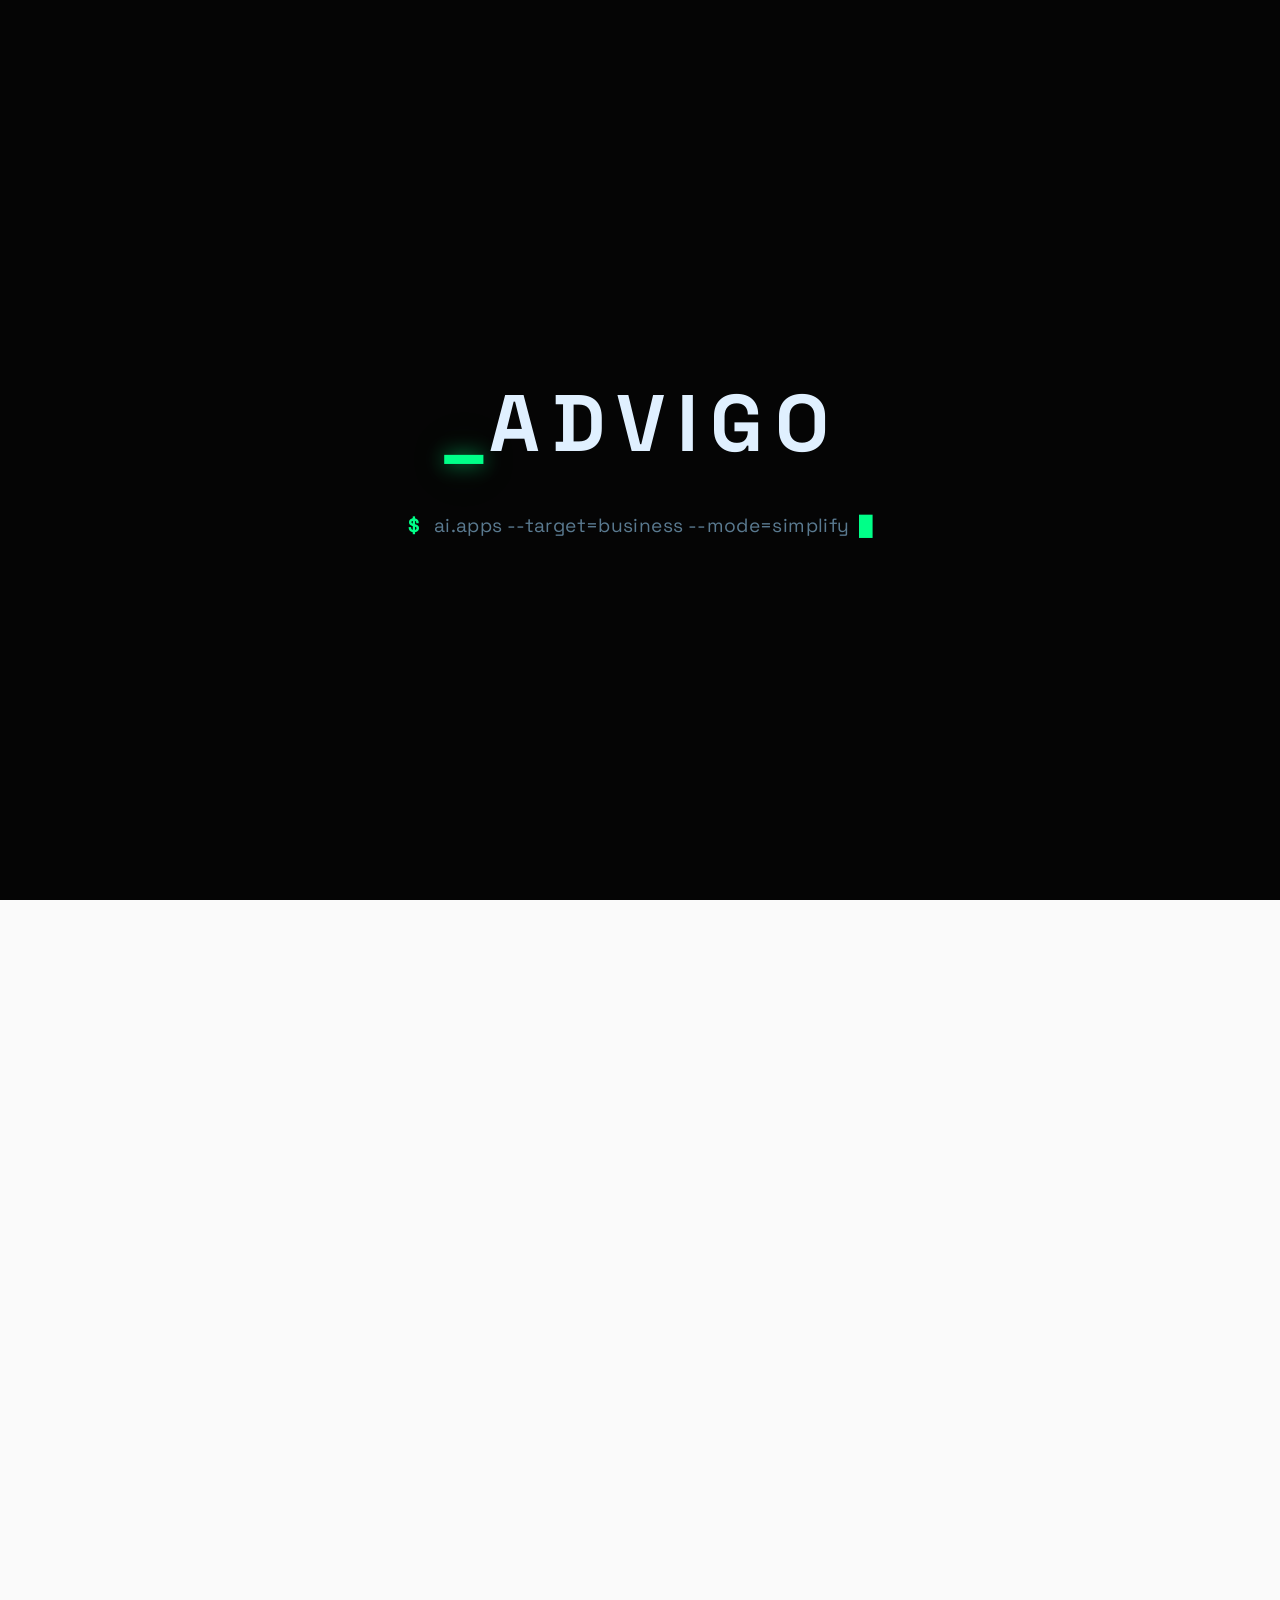
<file: index.html>
<!DOCTYPE html>
<html lang="sv">
<head>
    <meta charset="UTF-8">
    <meta name="viewport" content="width=device-width, initial-scale=1.0">
    <title>ADVIGO — AI-drivna appar som förenklar din vardag</title>
    <link rel="preconnect" href="https://fonts.googleapis.com">
    <link rel="preconnect" href="https://fonts.gstatic.com" crossorigin>
    <link href="https://fonts.googleapis.com/css2?family=Space+Grotesk:wght@300;400;500;600;700&display=swap" rel="stylesheet">
    <link rel="stylesheet" href="src/styles.css">
</head>
<body>

    <!-- INTRO SKÄRM -->
    <div id="intro">
        <div id="mouse-glow"></div>
        <div class="intro-content-wrapper">
            <div class="intro-content">
                <div class="logo">
                    <span class="logo-mark">_</span>
                    <span class="logo-name">ADVIGO</span>
                </div>
                <p class="intro-sub">
                    <span class="prompt">$</span> ai.apps --target=business --mode=simplify
                    <span class="cursor">█</span>
                </p>
            </div>
        </div>
    </div>

    <!-- MAIN CONTENT -->
    <div id="main-content">
        
        <nav>
            <div class="nav-logo">
                <span class="logo-mark">_</span>
                <span class="logo-name">ADVIGO</span>
            </div>
            <ul class="nav-links">
                <li><a href="#appar">Våra appar</a></li>
                <li><a href="#ai">AI-lösningar</a></li>
                <li><a href="#kontakt" class="nav-cta">Boka demo</a></li>
            </ul>
        </nav>

        <!-- HERO -->
        <header class="hero">
            <div class="hero-top">
                <h1>AI-drivna verktyg som <br><span class="text-accent">förenklar din företagardag.</span></h1>
                <p class="hero-desc">Sluta spendera tid på administration. Låt våra smarta appar sköta fakturering, bokföring och kundtjänst – så att du kan fokusera på att växa.</p>
            </div>

            <!-- SLIDER -->
            <div class="hero-slider">
                <div class="hero-slider-track">
                    <!-- Slide 1: Fakturering/Ekonomi -->
                    <div class="hero-slide slide-1">
                        <div class="slide-bg"></div>
                        <div class="slide-content">
                            <h2>Automatisk fakturering & bokföring</h2>
                            <p>Skicka fakturor på sekunder och låt AI:n sköta bokföringen. Allt integrerat och alltid uppdaterat.</p>
                            <a href="https://fakturex.se" target="_blank" class="slide-btn-action">Utforska Fakturex</a>
                        </div>
                    </div>
                    <!-- Slide 2: Tid -->
                    <div class="hero-slide slide-2">
                        <div class="slide-bg"></div>
                        <div class="slide-content">
                            <h2>Smart tidsredovisning</h2>
                            <p>Spåra tid automatiskt och koppla direkt till lönesystem och fakturering. Inga mer manuella tidrapporter.</p>
                            <a href="https://fakturex.se" target="_blank" class="slide-btn-action">Se hur det fungerar</a>
                        </div>
                    </div>
                    <!-- Slide 3: AI Kundtjänst -->
                    <div class="hero-slide slide-3">
                        <div class="slide-bg"></div>
                        <div class="slide-content">
                            <h2>Din nya AI-kundtjänst</h2>
                            <p>Vår senaste produkt hanterar ärenden på hemsidan, via mail och telefon dygnet runt. Upplevd som en riktig människa.</p>
                            <a href="https://tralira.com" target="_blank" class="slide-btn-action">Läs mer om Tralira</a>
                        </div>
                    </div>
                </div>
                <div class="slider-controls">
                    <button class="slider-arrow prev">&#8249;</button>
                    <button class="slider-arrow next">&#8250;</button>
                </div>
                <div class="slider-dots">
                    <button class="dot active" data-index="0"></button>
                    <button class="dot" data-index="1"></button>
                    <button class="dot" data-index="2"></button>
                </div>
            </div>
        </header>

        <!-- VÅRA APPAR -->
        <section id="appar" class="section section-alt">
            <div class="container">
                <p class="section-label">Våra plattformar</p>
                <h2 class="section-title">Verktygen som bygger ditt företag</h2>
                <div class="apps-grid">
                    
                    <!-- App 1: Fakturex -->
                    <a href="https://fakturex.se" target="_blank" class="app-card">
                        <div class="app-icon">
                            <svg viewBox="0 0 24 24"><path d="M14 2H6a2 2 0 0 0-2 2v16a2 2 0 0 0 2 2h12a2 2 0 0 0 2-2V8z"></path><polyline points="14 2 14 8 20 8"></polyline><line x1="16" y1="13" x2="8" y2="13"></line><line x1="16" y1="17" x2="8" y2="17"></line><polyline points="10 9 9 9 8 9"></polyline></svg>
                        </div>
                        <span class="app-tag">Ekonomi</span>
                        <h3>Fakturex</h3>
                        <p>Smart fakturering och löpande bokföring som håller sig själv uppdaterad.</p>
                    </a>

                    <!-- App 2: Tidredovisning -->
                    <a href="https://fakturex.se" target="_blank" class="app-card">
                        <div class="app-icon">
                            <svg viewBox="0 0 24 24"><circle cx="12" cy="12" r="10"></circle><polyline points="12 6 12 12 16 14"></polyline></svg>
                        </div>
                        <span class="app-tag">Produktivitet</span>
                        <h3>Tidredovisning</h3>
                        <p>AI-driven tidsredovisning som förstår vad du gör och loggar det automatiskt.</p>
                    </a>

                    <!-- App 3: Bokföring -->
                    <a href="https://fakturex.se" target="_blank" class="app-card">
                        <div class="app-icon">
                            <svg viewBox="0 0 24 24"><rect x="2" y="3" width="20" height="14" rx="2" ry="2"></rect><line x1="8" y1="21" x2="16" y2="21"></line><line x1="12" y1="17" x2="12" y2="21"></line></svg>
                        </div>
                        <span class="app-tag">Redovisning</span>
                        <h3>Bokföring</h3>
                        <p>Hela bokföringen i din ficka. Klickvänliga gränssnitt för icke-ekonomer.</p>
                    </a>

                    <!-- App 4: Tralira -->
                    <a href="https://tralira.com" target="_blank" class="app-card">
                        <div class="app-icon" style="background: #eff6ff;">
                            <svg viewBox="0 0 24 24" style="stroke: #2563eb;"><path d="M21 15a2 2 0 0 1-2 2H7l-4 4V5a2 2 0 0 1 2-2h14a2 2 0 0 1 2 2z"></path><path d="M8 10h.01"></path><path d="M12 10h.01"></path><path d="M16 10h.01"></path></svg>
                        </div>
                        <span class="app-tag" style="color: #2563eb; background: #eff6ff;">Nyhet</span>
                        <h3>Tralira</h3>
                        <p>Din AI-kundtjänst. Hanterar hemsida, mail och telefon dygnet runt.</p>
                    </a>

                </div>
            </div>
        </section>

        <!-- AI FOKUS -->
        <section id="ai" class="section">
            <div class="container features-grid">
                <div class="feature-text">
                    <p class="section-label" style="text-align: left;">Varför AI?</p>
                    <h2 class="section-title" style="text-align: left;">Teknik som jobbar när du sover</h2>
                    <p>Våra appar är inte bara digitala blanketter. De är tränade på hundratusentals företagsflöden. De lär sig dina mönster, föreslår åtgärder och tar hand om repetitiva uppgifter så att du kan fokusera på din kärnverksamhet.</p>
                    <p>Med ADVIGO växer er kapacitet i takt med företaget. Våra AI-verktyg avlastar teamet från repetitiva uppgifter så att ni kan fokusera på det ni är bäst på – utan att behöva bygga en stor administrativ organisation.</p>
                    <a href="#kontakt" class="btn btn-primary">Prata med en AI-specialist</a>
                </div>
                <div class="feature-visual">
                    <a href="https://tralira.com" target="_blank">
                        <img src="/img/Your AI customer service.png" alt="Tralira - Your AI customer service" style="max-width: 100%; border-radius: 8px;">
                    </a>
                </div>
            </div>
        </section>

        <!-- KONTAKT -->
        <section id="kontakt" class="section section-dark">
            <div class="container contact-grid">
                <div class="contact-info">
                    <p class="section-label">Kom igång</p>
                    <h2 class="section-title">Redo att effektivisera?</h2>
                    <p>Boka en 15-minuters demo så visar vi hur våra appar kan spara er tid och pengar från dag ett.</p>
                    <ul class="contact-details">
                        <li><span class="email-protected" data-user="ofni" data-domain="es.ogivda"></span></li>
                        <li>Örebro, Sverige</li>
                    </ul>
                </div>
                <form class="contact-form" action="https://formsubmit.co/info@advigo.se" method="POST">
                    <input type="text" name="name" placeholder="Ditt namn" required>
                    <input type="email" name="email" placeholder="Din e-post" required>
                    <textarea name="message" placeholder="Vilken app är du mest intresserad av?" rows="4" required></textarea>
                    <input type="hidden" name="_subject" value="Ny demo-förfrågan från ADVIGO webbplats">
                    <input type="hidden" name="_next" value="https://advigo.se/tack.html">
                    <input type="text" name="_honey" style="display:none" tabindex="-1" autocomplete="off">
                    <input type="hidden" name="_email" value="info@advigo.se">
                    <input type="hidden" name="_autoresponse" value="Tack för din förfrågan! Vi har mottagit ditt meddelande och återkommer inom 24 timmar.">
                    <button type="submit" class="btn btn-primary" style="width:100%; text-align:center;">Boka demo</button>
                </form>
            </div>
        </section>

        <footer class="footer">
            <div class="container footer-inner">
                <span class="footer-logo"><span class="logo-mark">_</span>ADVIGO</span>
                <span class="footer-copy">&copy; 2025 ADVIGO. Alla rättigheter reserverade.</span>
            </div>
        </footer>
    </div>

    <!-- SCRIPTS -->
    <script>
        // --- INTRO LOGIC ---
        const intro = document.getElementById('intro');
        const mainContent = document.getElementById('main-content');
        const mouseGlow = document.getElementById('mouse-glow');
        const introWrapper = document.querySelector('.intro-content-wrapper');

        intro.addEventListener('mousemove', (e) => {
            mouseGlow.style.left = e.clientX + 'px';
            mouseGlow.style.top = e.clientY + 'px';
            mouseGlow.style.opacity = '1';

            const rect = intro.getBoundingClientRect();
            const offsetX = (e.clientX - rect.width / 2) / rect.width;
            const offsetY = (e.clientY - rect.height / 2) / rect.height;
            introWrapper.style.transform = `translate(${offsetX * 20}px, ${offsetY * 20}px)`;
        });

        intro.addEventListener('mouseleave', () => {
            mouseGlow.style.opacity = '0';
            introWrapper.style.transform = 'translate(0px, 0px)';
        });

        intro.addEventListener('click', () => {
            intro.classList.add('hidden');
            setTimeout(() => {
                intro.style.display = 'none';
                mainContent.classList.add('visible');
            }, 800);
        });

        // --- SLIDER LOGIC ---
        const track = document.querySelector('.hero-slider-track');
        const slides = document.querySelectorAll('.hero-slide');
        const dots = document.querySelectorAll('.dot');
        const prevBtn = document.querySelector('.prev');
        const nextBtn = document.querySelector('.next');
        let currentSlide = 0;
        let slideInterval;

        function goToSlide(index) {
            currentSlide = index;
            track.style.transform = `translateX(-${currentSlide * 100}%)`;
            dots.forEach((dot, i) => dot.classList.toggle('active', i === currentSlide));
        }

        function nextSlide() { goToSlide((currentSlide + 1) % slides.length); }
        function prevSlide() { goToSlide((currentSlide - 1 + slides.length) % slides.length); }

        function startAutoplay() { slideInterval = setInterval(nextSlide, 5000); }
        function stopAutoplay() { clearInterval(slideInterval); }

        nextBtn.addEventListener('click', () => { stopAutoplay(); nextSlide(); startAutoplay(); });
        prevBtn.addEventListener('click', () => { stopAutoplay(); prevSlide(); startAutoplay(); });
        
        dots.forEach(dot => {
            dot.addEventListener('click', (e) => {
                stopAutoplay();
                goToSlide(parseInt(e.target.dataset.index));
                startAutoplay();
            });
        });

        startAutoplay();

        // --- EMAIL PROTECTION ---
        document.querySelectorAll('.email-protected').forEach(el => {
            const user = el.dataset.user.split('').reverse().join('');
            const domain = el.dataset.domain.split('').reverse().join('');
            const email = user + '@' + domain;
            el.innerHTML = '<a href="mailto:' + email + '">' + email + '</a>';
        });
    </script>
    <script src="https://digital-helper-bubble.lovable.app/widget.js" data-chatbot-id="89709801-d86a-4bb1-9119-cc4b8432fe5e"></script>
</body>
</html>
</file>
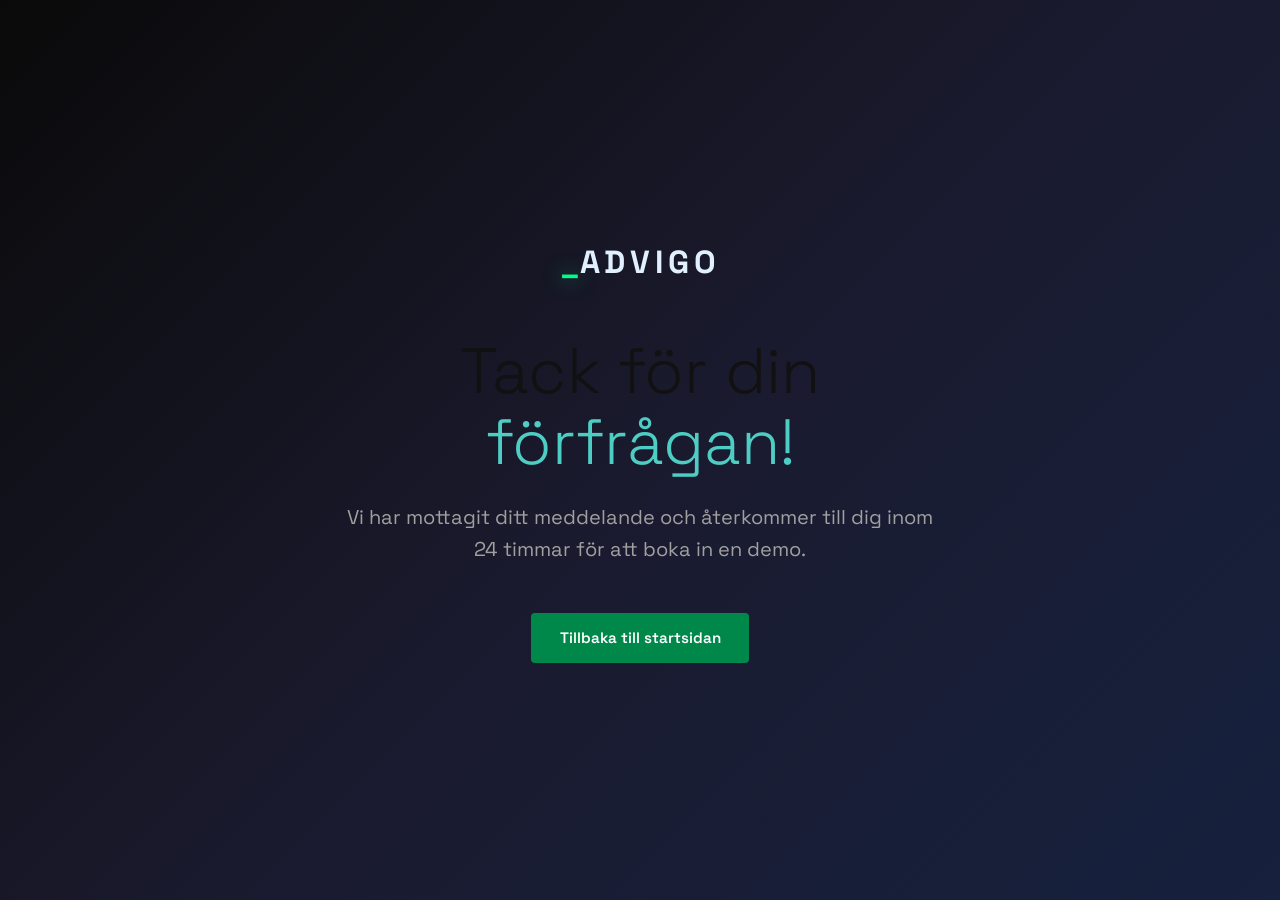
<file: tack.html>
<!DOCTYPE html>
<html lang="sv">
<head>
    <meta charset="UTF-8">
    <meta name="viewport" content="width=device-width, initial-scale=1.0">
    <title>Tack för din förfrågan — ADVIGO</title>
    <link rel="preconnect" href="https://fonts.googleapis.com">
    <link rel="preconnect" href="https://fonts.gstatic.com" crossorigin>
    <link href="https://fonts.googleapis.com/css2?family=Space+Grotesk:wght@300;400;500;600;700&display=swap" rel="stylesheet">
    <link rel="stylesheet" href="src/styles.css">
    <style>
        .thank-you-page {
            min-height: 100vh;
            display: flex;
            flex-direction: column;
            align-items: center;
            justify-content: center;
            text-align: center;
            padding: 2rem;
            background: linear-gradient(135deg, #0a0a0a 0%, #1a1a2e 50%, #16213e 100%);
        }
        .thank-you-content {
            max-width: 600px;
        }
        .thank-you-content .logo {
            margin-bottom: 3rem;
            font-size: 2rem;
        }
        .thank-you-content h1 {
            font-size: clamp(2.5rem, 6vw, 4rem);
            font-weight: 300;
            margin-bottom: 1.5rem;
            line-height: 1.1;
        }
        .thank-you-content h1 span {
            color: #4ecdc4;
        }
        .thank-you-content p {
            font-size: 1.25rem;
            color: #a0a0a0;
            margin-bottom: 2rem;
            line-height: 1.6;
        }
        .thank-you-content .btn {
            display: inline-block;
            margin-top: 1rem;
        }
    </style>
</head>
<body>
    <div class="thank-you-page">
        <div class="thank-you-content">
            <div class="logo">
                <span class="logo-mark">_</span>
                <span class="logo-name">ADVIGO</span>
            </div>
            <h1>Tack för din <span>förfrågan!</span></h1>
            <p>Vi har mottagit ditt meddelande och återkommer till dig inom 24 timmar för att boka in en demo.</p>
            <a href="/" class="btn btn-primary">Tillbaka till startsidan</a>
        </div>
    </div>
</body>
</html>
</file>
<file: src/styles.css>
:root {
    --bg-dark: #050505;
    --bg-light: #FAFAFA;
    --bg-white: #FFFFFF;
    --text-dark: #111111;
    --text-muted: #555555;
    --text-light: #888888;
    --accent: #00FF88;
    --accent-dark: #00884A;
    --border-light: #E0E0E0;
    --font: 'Space Grotesk', sans-serif;
}

*, *::before, *::after { margin: 0; padding: 0; box-sizing: border-box; }
html { scroll-behavior: smooth; }
body {
    font-family: var(--font);
    background-color: var(--bg-light);
    color: var(--text-dark);
    line-height: 1.6;
    overflow-x: hidden;
    -webkit-font-smoothing: antialiased;
}
img { max-width: 100%; height: auto; display: block; }
a { text-decoration: none; color: inherit; }
ul { list-style: none; }
.container { max-width: 1200px; margin: 0 auto; padding: 0 2rem; }

/* INTRO */
#intro {
    position: fixed; top: 0; left: 0; width: 100vw; height: 100vh;
    background-color: var(--bg-dark); z-index: 1000;
    display: flex; align-items: center; justify-content: center;
    cursor: pointer; transition: opacity 0.8s ease, visibility 0.8s ease; overflow: hidden;
}
#intro.hidden { opacity: 0; visibility: hidden; pointer-events: none; }
#mouse-glow {
    position: absolute; width: 800px; height: 800px; border-radius: 50%;
    background: radial-gradient(circle, rgba(0, 255, 136, 0.07) 0%, rgba(0, 255, 136, 0) 70%);
    pointer-events: none; transform: translate(-50%, -50%); z-index: 1; opacity: 0; transition: opacity 0.4s ease;
}
.intro-content-wrapper {
    position: relative; z-index: 2; text-align: center;
    transition: transform 0.15s ease-out; will-change: transform;
}
.logo { display: inline-flex; align-items: baseline; gap: 0; margin-bottom: 1.5rem; }
.logo-mark {
    font-family: var(--font); font-weight: 700; color: var(--accent);
    text-shadow: 0 0 20px rgba(0, 255, 136, 0.6), 0 0 60px rgba(0, 255, 136, 0.2);
}
.logo-name { font-family: var(--font); font-weight: 700; color: #E0F0FF; letter-spacing: 0.15em; font-size: 1em; }
.intro-content .logo-mark, .intro-content .logo-name { font-size: 5rem; }
.intro-sub { font-family: var(--font); font-size: 1.2rem; color: #5A7A90; letter-spacing: 0.02em; }
.intro-sub .prompt { color: var(--accent); font-weight: 700; margin-right: 0.5rem; }
.intro-sub .cursor { color: var(--accent); animation: blink 1s step-end infinite; margin-left: 4px; }
@keyframes blink { 50% { opacity: 0; } }

/* MAIN CONTENT */
#main-content {
    opacity: 0; transform: translateY(20px);
    transition: opacity 0.8s ease 0.2s, transform 0.8s ease 0.2s;
    pointer-events: none; background-color: var(--bg-light); min-height: 100vh;
}
#main-content.visible { opacity: 1; transform: translateY(0); pointer-events: all; }

/* NAV */
nav {
    position: sticky; top: 0; background: rgba(250, 250, 250, 0.9);
    backdrop-filter: blur(10px); border-bottom: 1px solid var(--border-light);
    padding: 1rem 2rem; display: flex; align-items: center; justify-content: space-between; z-index: 100;
}
.nav-logo .logo-mark { color: var(--accent-dark); text-shadow: none; font-size: 1.5rem; }
.nav-logo .logo-name { color: var(--text-dark); font-size: 1.5rem; }
.nav-links { display: flex; align-items: center; gap: 2rem; }
.nav-links a { font-size: 0.9rem; font-weight: 500; color: var(--text-muted); transition: color 0.3s; }
.nav-links a:hover { color: var(--text-dark); }
.nav-cta { background: var(--text-dark) !important; color: var(--bg-white) !important; padding: 0.5rem 1.2rem; border-radius: 4px; font-weight: 600 !important; }
.nav-cta:hover { background: var(--accent-dark) !important; color: white !important; }

/* HERO SECTION */
.hero { padding: 4rem 0 6rem 0; }
.hero-top { text-align: center; margin-bottom: 3rem; }
.hero h1 { font-size: 3.5rem; font-weight: 700; line-height: 1.1; letter-spacing: -0.03em; margin-bottom: 1.5rem; }
.text-accent { color: var(--accent-dark); }
.hero-desc { font-size: 1.1rem; color: var(--text-muted); max-width: 600px; margin: 0 auto 2rem auto; }

/* SLIDER */
.hero-slider { width: 100%; position: relative; overflow: hidden; border-radius: 12px; box-shadow: 0 20px 40px rgba(0,0,0,0.08); background: #fff; border: 1px solid var(--border-light); }
.hero-slider-track { display: flex; transition: transform 0.6s cubic-bezier(0.25, 0.1, 0.25, 1); height: 450px; }
.hero-slide { min-width: 100%; display: flex; align-items: center; justify-content: center; padding: 4rem; box-sizing: border-box; position: relative; }
.slide-content { max-width: 600px; color: white; z-index: 2; }
.slide-content h2 { font-size: 2.5rem; margin-bottom: 1rem; font-weight: 700; line-height: 1.2; }
.slide-content p { font-size: 1.1rem; opacity: 0.9; margin-bottom: 1.5rem; line-height: 1.5; }
.slide-btn-action { background: white; color: var(--text-dark); padding: 0.7rem 1.5rem; border-radius: 4px; font-weight: 600; font-family: var(--font); font-size: 0.9rem; border: none; cursor: pointer; transition: transform 0.2s; display: inline-block; }
.slide-btn-action:hover { transform: translateY(-2px); }

.slide-bg { position: absolute; inset: 0; z-index: 1; }
.slide-1 .slide-bg { background: linear-gradient(135deg, #1a2a25 0%, #0a0f0d 100%); }
.slide-2 .slide-bg { background: linear-gradient(135deg, #1c2536 0%, #0a0f14 100%); }
.slide-3 .slide-bg { background: linear-gradient(135deg, #25251a 0%, #0f0f0a 100%); }

.slider-controls { position: absolute; top: 50%; width: 100%; display: flex; justify-content: space-between; transform: translateY(-50%); z-index: 10; pointer-events: none; padding: 0 1rem; box-sizing: border-box; }
.slider-arrow { background: rgba(255,255,255,0.9); color: var(--text-dark); border: none; width: 40px; height: 40px; border-radius: 50%; cursor: pointer; display: flex; align-items: center; justify-content: center; font-size: 1.2rem; pointer-events: all; transition: transform 0.2s, box-shadow 0.2s; box-shadow: 0 4px 10px rgba(0,0,0,0.1); }
.slider-arrow:hover { transform: scale(1.1); box-shadow: 0 4px 15px rgba(0,0,0,0.2); }
.slider-dots { position: absolute; bottom: 20px; left: 50%; transform: translateX(-50%); display: flex; gap: 8px; z-index: 10; }
.dot { width: 10px; height: 10px; border-radius: 50%; background: rgba(255,255,255,0.4); cursor: pointer; border: none; transition: background 0.3s; }
.dot.active { background: white; }

/* OUR APPS SECTION */
.section { padding: 6rem 0; }
.section-alt { background-color: var(--bg-white); border-top: 1px solid var(--border-light); border-bottom: 1px solid var(--border-light); }
.section-label { font-size: 0.8rem; font-weight: 700; text-transform: uppercase; letter-spacing: 0.1em; color: var(--accent-dark); margin-bottom: 0.5rem; text-align: center; }
.section-title { font-size: 2.5rem; font-weight: 700; margin-bottom: 3rem; letter-spacing: -0.02em; text-align: center; }

.apps-grid { display: grid; grid-template-columns: repeat(4, 1fr); gap: 1.5rem; }
.app-card {
    background: var(--bg-white); padding: 2rem 1.5rem; border-radius: 8px;
    border: 1px solid var(--border-light); text-align: center;
    transition: transform 0.3s, box-shadow 0.3s, border-color 0.3s;
    display: flex; flex-direction: column; align-items: center; cursor: pointer;
}
.app-card:hover { transform: translateY(-8px); box-shadow: 0 15px 30px rgba(0,0,0,0.06); border-color: var(--accent-dark); }
.app-icon {
    width: 60px; height: 60px; background: #f0fdf4; border-radius: 16px;
    display: flex; align-items: center; justify-content: center; margin-bottom: 1.5rem;
}
.app-icon svg { width: 28px; height: 28px; stroke: var(--accent-dark); fill: none; stroke-width: 2; stroke-linecap: round; stroke-linejoin: round; }
.app-tag { font-size: 0.7rem; text-transform: uppercase; letter-spacing: 0.1em; color: var(--accent-dark); background: #f0fdf4; padding: 0.2rem 0.6rem; border-radius: 10px; margin-bottom: 0.75rem; }
.app-card h3 { font-size: 1.2rem; margin-bottom: 0.5rem; }
.app-card p { font-size: 0.9rem; color: var(--text-muted); line-height: 1.5; }

/* FEATURES SECTION */
.features-grid { display: grid; grid-template-columns: repeat(2, 1fr); gap: 4rem; align-items: center; }
.feature-text p { color: var(--text-muted); margin-bottom: 1.5rem; font-size: 1.05rem; }
.feature-visual { background: var(--bg-white); border: 1px solid var(--border-light); border-radius: 8px; min-height: 350px; display: flex; align-items: center; justify-content: center; color: var(--text-light); }

/* CONTACT */
.section-dark { background-color: var(--text-dark); color: white; }
.section-dark .section-label { color: var(--accent); }
.contact-grid { display: grid; grid-template-columns: 1fr 1fr; gap: 4rem; align-items: center; }
.contact-details { margin-top: 2rem; display: flex; flex-direction: column; gap: 0.5rem; color: rgba(255,255,255,0.7); }
.contact-details a { color: rgba(255,255,255,0.7); transition: color 0.3s; }
.contact-details a:hover { color: var(--accent); }
.contact-form { display: flex; flex-direction: column; gap: 1rem; }
.contact-form input, .contact-form textarea { width: 100%; padding: 1rem; border: 1px solid rgba(255,255,255,0.1); background: rgba(255,255,255,0.05); border-radius: 4px; color: white; font-family: var(--font); font-size: 0.95rem; outline: none; transition: border-color 0.3s; }
.contact-form input:focus, .contact-form textarea:focus { border-color: var(--accent); }
.contact-form input::placeholder, .contact-form textarea::placeholder { color: rgba(255,255,255,0.3); }
.contact-form .btn-primary { background: var(--accent); color: var(--bg-dark); margin-top: 0.5rem; }
.contact-form .btn-primary:hover { background: white; }

/* BUTTONS */
.btn { padding: 0.8rem 1.8rem; border-radius: 4px; font-family: var(--font); font-size: 0.95rem; font-weight: 600; cursor: pointer; border: none; transition: all 0.3s; display: inline-block; }
.btn-primary { background: var(--accent-dark); color: white; }
.btn-primary:hover { background: var(--text-dark); transform: translateY(-2px); box-shadow: 0 4px 12px rgba(0,0,0,0.1); }

/* FOOTER */
.footer { background: var(--bg-light); border-top: 1px solid var(--border-light); padding: 2rem; }
.footer-inner { display: flex; justify-content: space-between; align-items: center; }
.footer-logo { font-weight: 700; letter-spacing: 0.05em; }
.footer-logo .logo-mark { color: var(--accent-dark); text-shadow: none; font-size: 1.2rem; }
.footer-copy { color: var(--text-light); font-size: 0.85rem; }

/* RESPONSIVE */
@media (max-width: 1024px) {
    .apps-grid { grid-template-columns: repeat(2, 1fr); }
    .features-grid { grid-template-columns: 1fr; gap: 2rem; }
    .contact-grid { grid-template-columns: 1fr; gap: 2rem; }
    .hero-slider-track { height: 400px; }
}
@media (max-width: 768px) {
    .nav-links { display: none; }
    .hero h1 { font-size: 2.5rem; }
    .apps-grid { grid-template-columns: 1fr; }
    .section-title { font-size: 2rem; }
    .footer-inner { flex-direction: column; gap: 1rem; text-align: center; }
    .intro-content .logo-mark, .intro-content .logo-name { font-size: 3.5rem; }
    .hero-slider-track { height: 500px; }
    .hero-slide { padding: 2rem; }
    .slide-content h2 { font-size: 2rem; }
}
</file>
